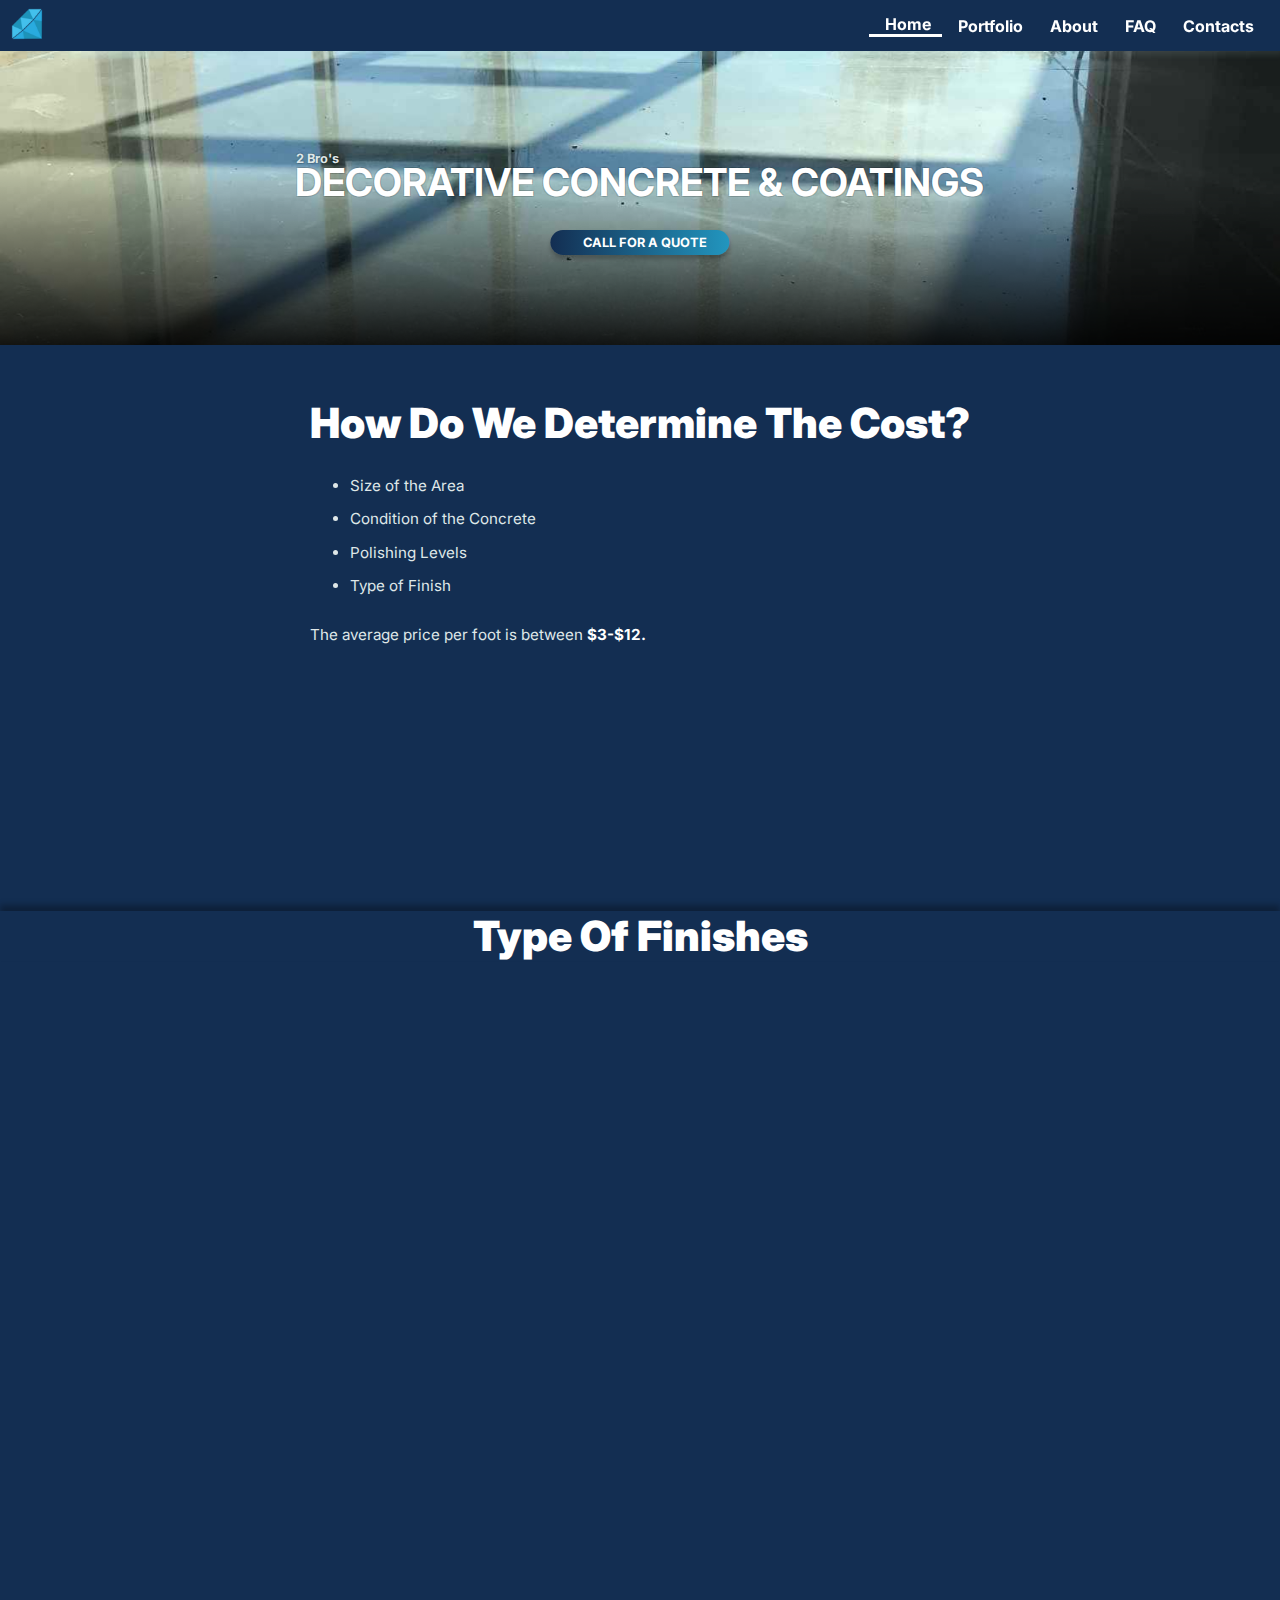
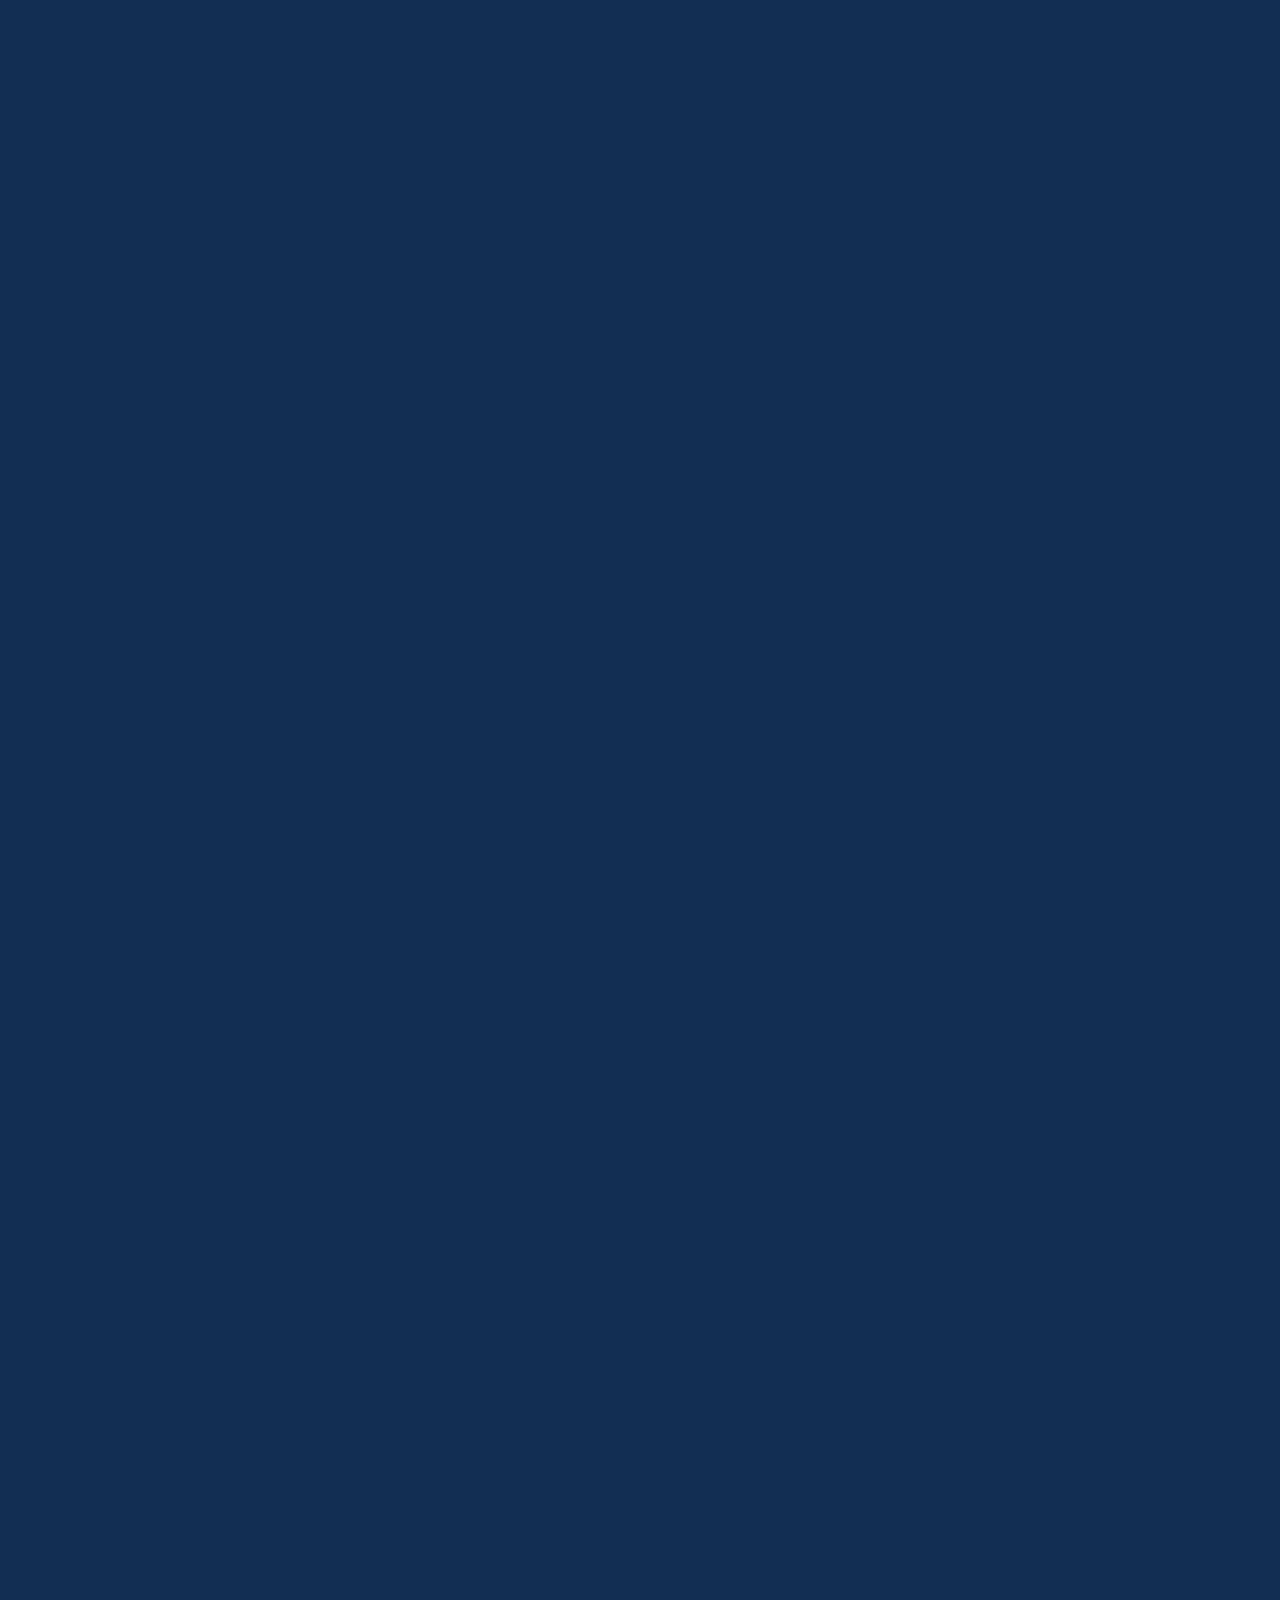
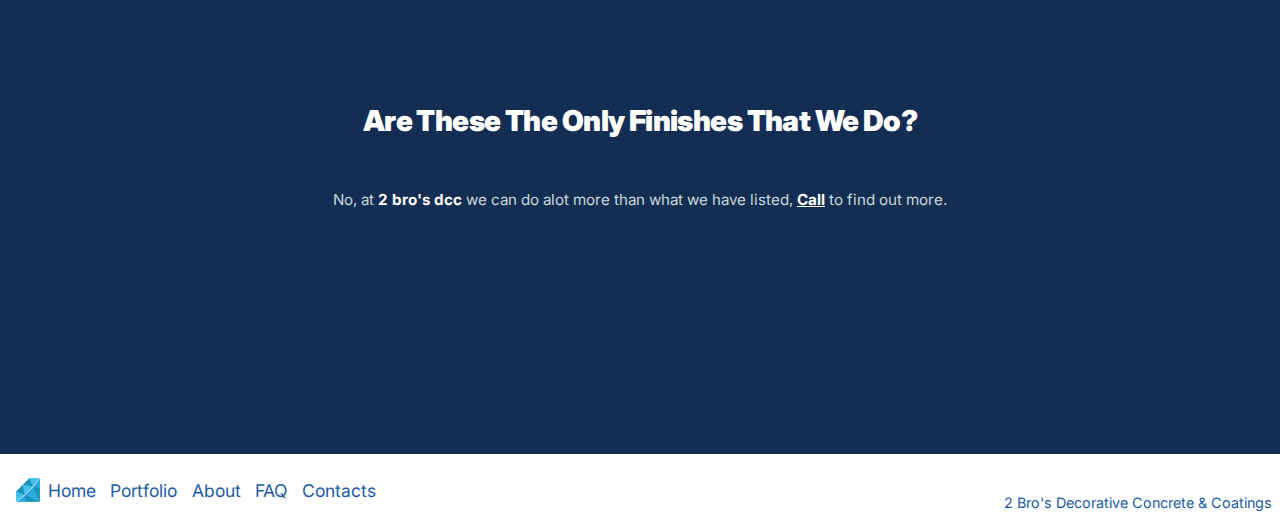
<file: index.html>
<!DOCTYPE html>
    <head>

        <meta charset="UTF-8">
        <meta name="viewport" content="width=device-width, initial=1.0">
        <meta name="keywords" content="Concrete Polishing, Staining, Epoxy, 2Bros, Decorative Concrete">
        <meta name="author" content="Zach C">
        <meta name="description" content="We specialize in concrete polishing, epoxy flooring, staining, and decorative coatings to enhance both residential and commercial properties.">
        <title>2Bros Decorative Concrete and Coatings</title>
        <!-- google fonts -->
        <link rel="preconnect" href="https://fonts.googleapis.com">
        <link rel="preconnect" href="https://fonts.gstatic.com" crossorigin>
        <link href="https://fonts.googleapis.com/css2?family=Inter:ital,opsz,wght@0,14..32,100..900;1,14..32,100..900&display=swap" rel="stylesheet">
        <!-- stylesheet -->
         <link href="styles/styles.css" rel="stylesheet">
         <link href="styles/Default.css" rel="stylesheet">
         <!-- font awesome cdn -->
         <link rel="stylesheet" href="https://cdnjs.cloudflare.com/ajax/libs/font-awesome/6.5.1/css/all.min.css" 
             integrity="sha512-DTOQO9RWCH3ppGqcWaEA1BIZOC6xxalwEsw9c2QQeAIftl+Vegovlnee1c9QX4TctnWMn13TZye+giMm8e2LwA==" 
            crossorigin="anonymous" referrerpolicy="no-referrer" />
            <script src="scripts/scripts.js" defer></script>
        <link rel="icon" href="images/Logo.ico" type="image/x-icon">

        <script type="application/ld+json">
{
"@context": "https://schema.org",
"@type": "WebSite",
"name": "Contact Us",
"description": "Beautiful decorative concrete floors, driveways, garages, sidewalks, even walls! Just give us a call"
  "url": "https://2bros-dcc.com/contacts",
  "potentialAction": {
    "@type": "SearchAction",
    "target": "https://2bros-dcc.com/contacts/?s={search_term_string}",
    "query-input": "required name=search_term_string"
  }
}
</script>



    </head>

<body>
    <!-- overlay for mobile -->
    
     <div id="overlay">
        <div>
            <i class="fa  fa-times" title="close mobile navigation" onclick="off()"></i>
        </div>
        <div class="overlay-text">
            <a href="https://2bros-dcc.com">Home</a>
            <div></div> <a href="portfolio">Portfolio</a>
            <div></div> <a href="about">About</a>
            <div></div> <a href="faq">FAQ</a>
            <div></div> <a href="contacts">Contacts</a>
        </div>

     </div>

    <header>
        <nav class="nav full-nav">
            <div>
                <img src="images/Logo.png" alt="2 Bro's Decorative Concrete & Coatings" onclick="Home()" style="width: 25%;" loading="lazy">
            </div>
            <div>
                <a href="https://2bros-dcc.com"><i class="fa-solid fa-house"></i>  Home</a>
                <a href="portfolio"><i class="fa-solid fa-briefcase"></i>  Portfolio</a>
                <a href="about"><i class="fa-solid fa-circle-question"></i>  About</a>
                <a href="faq"><i class="fa-solid fa-clipboard-question"></i>  FAQ</a>
                <a href="contacts"><i class="fa-regular fa-address-book"></i>  Contacts</a>
        </div>  
    </nav>

    <!-- mobile -->
    <nav class="nav mobile-nav">
        <div>
            <img src="images/Logo.png" alt="2 Bro's Decorative Concrete & Coatings" onclick="Home()" style="width: 25%;" loading="lazy">
        </div>

        <div>
            <i class="fa-solid fa-bars" alt="bar-nav" title="button to open navigation" onclick="on()"></i>
        </div>

    </nav>

    </header>

    <main>
        <div class="container hero-container">
           <img class="hero-image" src="images/hero-image.png" 
            alt="Concrete Floor Polished" load="lazy">  
            <div class="hero-text">
            <h4>2 Bro's</h4>
            <h1>DECORATIVE CONCRETE & COATINGS</h1>
        </div>
            <div class="hero-btn" onclick="contacts()">
                <item> <i class="fa-solid fa-phone"></i>CALL FOR A QUOTE
                </item>
            </div>
        </div>


        <div class="pricing">
            <div class="pText">
                <h1>How Do We Determine The Cost?</h1>
                    <ul>
                        <li>Size of the Area</li>
                        <li>Condition of the Concrete</li>
                        <li>Polishing Levels</li>
                        <li>Type of Finish</li>
                    </ul>
                <p>The average price per foot is between <strong>$3-$12.</strong></p>
            </div>

        </div>


        <DIV CLASS="spacer"></DIV>

        <div class="finishType">
            <h1>Type Of Finishes</h1>
        </div>


<div class="container card-container">
    <div class="card-child">
            <div class="fade card-text">
            <h1>POLISHED CONCRETE</h1>
        <ul>
            <li> <strong>Description:</strong> Achieved through grinding and polishing the surface with progressively finer diamond abrasives.
            </li>
            <li><strong>Appearance:</strong> Can range from matte to high-gloss finishes.</li>
            <li><strong>Benefits:</strong> Durable, low maintenance, and can enhance the natural look of the concrete.</li>
        </ul> 
            
                 <h2 class="card-foot"></h2>
        </div>
    </div>
    <DIV CLASS="spacer"></DIV>

    <div class=" rightcard card-child">
            <div class="fade rightside card-text">
            <h1>STAINED CONCRETE</h1>
            <ul>
                <li> <strong>Description:</strong> Involves applying acid or water-based stains to color the concrete.
                </li>
                <li><strong>Appearance:</strong> Offers rich, variegated colors and can resemble natural stone.</li>
                <li><strong>Benefits:</strong> Enhances aesthetics; can be used indoors and outdoors.</li>
            </ul> 
                <h2 class="card-foot"></h2>
        </div>
    </div>

    <DIV CLASS="spacer"></DIV>

    <div class="card-child">
            <div class="fade card-text">
            <h1>EPOXY COATINGS</h1>
            <ul>
                <li> <strong>Description:</strong> A polymer-based coating applied over concrete surfaces.
                </li>
                <li><strong>Appearance:</strong> High-gloss, often available in various colors and can include decorative flakes or metallic finishes.</li>
                <li><strong>Benefits:</strong> Resistant to chemicals, stains, and abrasions; ideal for industrial and commercial spaces.</li>
            </ul> 
            <h2 class="card-foot"></h2>
        </div>
    </div>
    <DIV CLASS="spacer"></DIV>

    <div class="rightcard card-child">
            <div class="fade rightside card-text">
            <h1>EXPOSED AGGREGATE</h1>
            <ul>
                <li> <strong>Description:</strong> The top layer of concrete is removed to reveal the aggregate (stones, pebbles, or glass) underneath.
                </li>
                <li><strong>Appearance:</strong> Textured surface with a natural look.</li>
                <li><strong>Benefits:</strong> Slip-resistant and aesthetically pleasing; ideal for outdoor use.</li>
            </ul> 
            <h2 class="card-foot"></h2>
        </div>
    </div>

</div>

<DIV CLASS="spacer" ></DIV>

<div class="etc">
<h1>Are These The Only Finishes That We Do?</h1>
    <p>No, at <strong>2 bro's dcc</strong> we can do alot more than what we have listed,
         <a  href="contacts.html"><strong class="call">Call</strong></a> to find out more.</p>
</div>

</main>
</body>

<DIV CLASS="spacer" ></DIV>

<div class="footer-container">
<!--Footer-->
<footer>
    
<div>
    <img class="footer-logo" src="images/Logo.png" alt="2 Bro's Decorative Concrete & Coatings" style="min-width: 40px;  width: 100%;" loading="lazy">
<div class="links">
    <a href="https://2bros-dcc.com">Home</a>
    <a href="portfolio">Portfolio</a>
    <a href="about">About</a> 
    <a href="faq.html">FAQ</a>
    <a href="contacts">Contacts</a>
</div>
</div>
<div class="copyright">
    <p><i class="fa-regular fa-copyright"></i>2 Bro's Decorative Concrete & Coatings</p>
</div>
</footer>
</div>
</html>
</file>
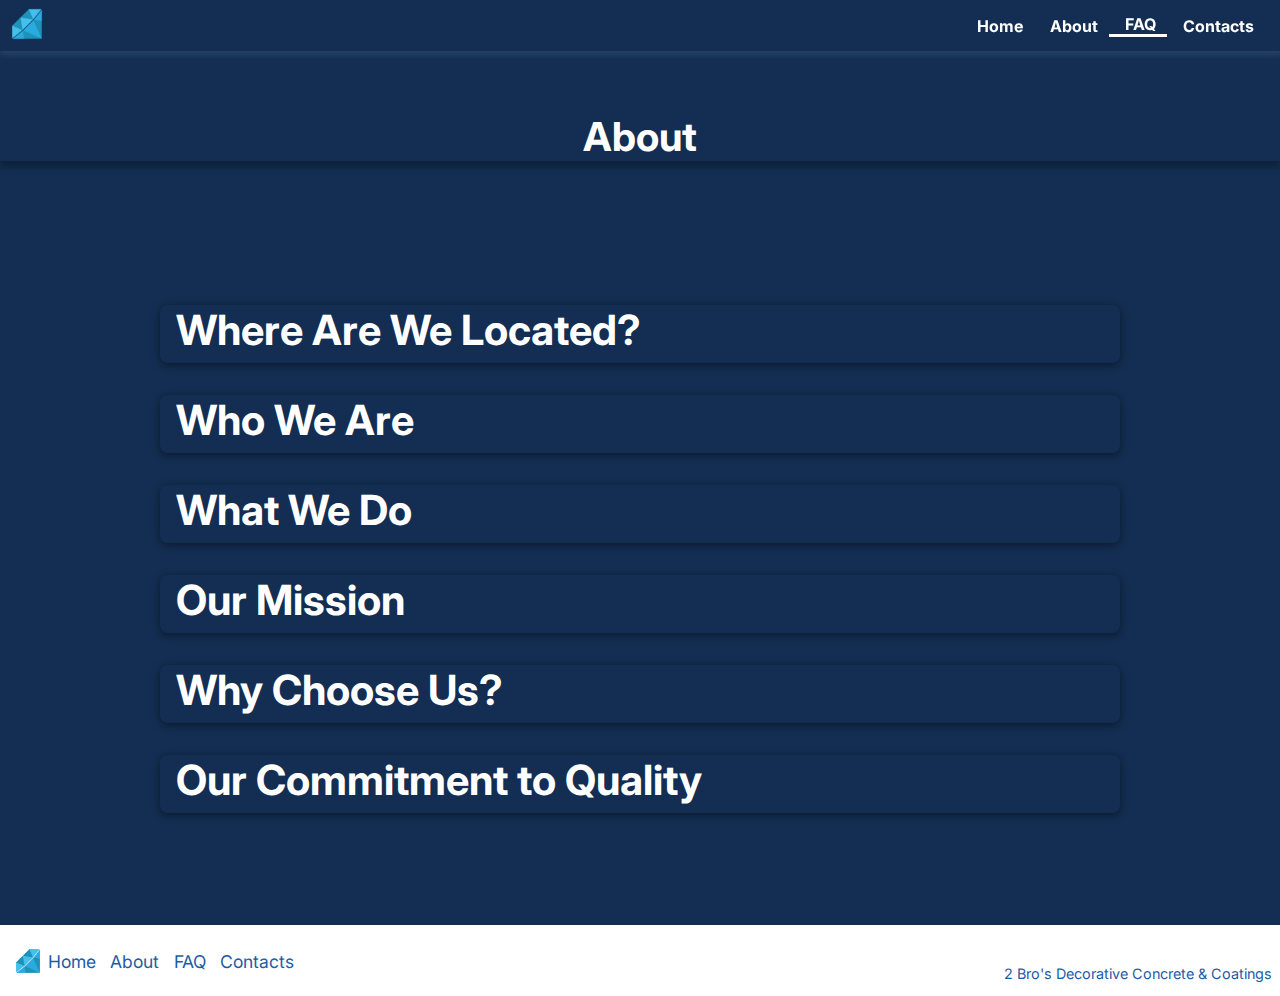
<file: About.html>
<!DOCTYPE html>
    <head>

        <meta charset="UTF-8">
        <meta name="viewport" content="width=device-width, initial=1.0">
        <meta name="description" content="2 Bro's Decorative Concrete and Coatings">
        <meta name="keywords" content="Concrete Polishing, Staining, Epoxy, etc">
        <meta name="author" content="Zach C">
        <title>2Bros-dcc</title>
        <!-- google fonts -->
        <link rel="preconnect" href="https://fonts.googleapis.com">
        <link rel="preconnect" href="https://fonts.gstatic.com" crossorigin>
        <link href="https://fonts.googleapis.com/css2?family=Inter:ital,opsz,wght@0,14..32,100..900;1,14..32,100..900&display=swap" rel="stylesheet">
        <!-- stylesheet -->
         <link href="styles/aboutStyles.css" rel="stylesheet">
         <link href="styles/Default.css" rel="stylesheet">
         <!-- font awesome cdn -->
         <link rel="stylesheet" href="https://cdnjs.cloudflare.com/ajax/libs/font-awesome/6.5.1/css/all.min.css" 
             integrity="sha512-DTOQO9RWCH3ppGqcWaEA1BIZOC6xxalwEsw9c2QQeAIftl+Vegovlnee1c9QX4TctnWMn13TZye+giMm8e2LwA==" 
            crossorigin="anonymous" referrerpolicy="no-referrer" />
            <script src="scripts/scripts.js" defer></script>
                    <link rel="icon" href="images/Logo.png" type="image/x-icon">
         <meta url=https://2bros-dcc.com/About">
    </head>

<body>
    <!-- overlay for mobile -->
     <div id="overlay">
        <div>
            <i class="fa  fa-times" title="button to close mobile navigation" onclick="off()"></i>
        </div>
        <div class="overlay-text">
            <a href="index.html">Home</a>
            <div></div> <a href="about.html">About</a>
            <div></div> <a href="faq.html">FAQ</a>
            <div></div> <a href="contacts.html">Contacts</a>
        </div>

     </div>
    <header>
        <nav class="nav full-nav">
            <div>
                <img src="images/Logo.png" alt="2 Bro's Decorative Concrete & Coatings" onclick="Home()" style="width: 25%;" loading="lazy">
            </div>
            <div>
                <a href="index.html"><i class="fa-solid fa-house"></i>  Home</a>
                <a href="about.html"><i class="fa-solid fa-circle-question"></i>  About</a>
                <a href="faq.html"><i class="fa-solid fa-clipboard-question"></i>  FAQ</a>
                <a href="contacts.html"><i class="fa-regular fa-address-book"></i>  Contacts</a>
            </div>
    </nav>

    <!-- mobile -->
    <nav class="nav mobile-nav">
        <div>
            <img src="images/Logo.png" alt="2 Bro's Decorative Concrete & Coatings" onclick="Home()" style="width: 25%;" loading="lazy">
        </div>

        <div>
            <i class="fa-solid fa-bars" title="button to open navigation" onclick="on()"></i>
        </div>

    </nav>

    </header>


    <head>       
        <div class="about">
            <h1>About</h1>
             <div class="spacer"></div>
            <div class="about-grid" onclick="List(0)" >
                <div class="about-child">
                    <h2>Where Are We Located?</h2>
                    <ul class="LDescription" id="LDescription"> 
                        <li>We are currently located in atkins,Arkansas</li>
                    </ul>
                </div>
            </div>
            <div class="about-grid" onclick="List(1)" >
                <div class="about-child">
                    <h2>Who We Are</h2>
                    <ul class="LDescription" id="LDescription"> 
                        <li>At <strong>2 Bro's dcc</strong>, we are passionate about transforming ordinary concrete into stunning,
                             high-performance surfaces that elevate both residential and commercial spaces. With years of experience in concrete polishing,
                              coatings, and decorative finishes, our skilled team is dedicated to delivering 
                              quality craftsmanship and exceptional results.</li>
                    </ul>
                </div>
            </div>

             <div class="about-grid" onclick="List(2)" >
                <div class="about-child">
                    <h2>What We Do</h2>
                    <ul class="LDescription" id="LDescription"> 
                        <li><strong>Concrete Polishing:</strong> We specialize in polishing concrete to create a sleek, glossy finish that is easy to maintain and durable. 
                            Our process enhances the natural beauty of the concrete while providing a resilient surface that can withstand heavy traffic
                             and everyday wear.</li>
                             <li>
                                <strong>Coatings:</strong> Our wide range of high-quality coatings offers protection and style. 
                            we apply coatings that not only shield your surfaces from damage but also add color and texture,
                                 making your floors stand out.
                             </li>
                             <li>
                                <strong>Decorative Finishes:</strong> We offer a variety of decorative concrete options, 
                                stained, colored finishes, etc. 
                             </li>
                    </ul>
                </div>
            </div>
                <div class="about-grid" onclick="List(3)" >
                    <div class="about-child">
                        <h2>Our Mission</h2> 
                    <ul class="LDescription" id="LDescription">
                        <li>Our mission is to provide innovative concrete solutions that enhance durability and 
                            aesthetic appeal. We aim to go above and beyond for our clients by creating surfaces that are not just stunning but built to last.
                        </li>
                       
                    </ul>
                </div>
            </div>
                
            <div class="about-grid" onclick="List(4)" >
                <div class="about-child">
                    <h2>Why Choose Us?</h2> 
                <ul class="LDescription" id="LDescription">
                    <li><strong>Expertise:</strong> Our experienced professionals have a deep understanding of concrete properties and applications, 
                        allowing us to provide tailored solutions for every project.
                    </li>
                   <li><strong>Customer Satisfaction:</strong> We prioritize our clients and work closely with them from concept to completion, 
                    ensuring that their vision comes to life.
                   </li>
                </ul>
            </div>
        </div>
         
        <div class="about-grid" onclick="List(5)" >
            <div class="about-child">
                <h2>Our Commitment to Quality</h2> 
            <ul class="LDescription" id="LDescription">
                <li>At <strong>2 Bro's dcc</strong>, quality is at the forefront of everything we do. We use premium materials and state-of-the-art equipment to ensure that every project meets our high standards. Our team is committed to ongoing training and education to stay updated on the latest techniques and trends in the industry.
                </li>
     
            </ul>
        </div>
    </div>

        </div>
   

    </head>
</body>

    <div class="footer-container">
        <!--Footer-->
        <footer>
            
        <div>
            <img class="footer-logo" src="images/Logo.png" alt="2 Bro's Decorative Concrete & Coatings" style="min-width: 40px;  width: 100%;" loading="lazy">
        <div class="links">
            <a href="index.html">Home</a>
            <a href="about.html">About</a> 
            <a href="faq.html">FAQ</a>
            <a href="contacts.html">Contacts</a>
        </div>
        </div>
        <div class="copyright">
            <p><i class="fa-regular fa-copyright"></i>2 Bro's Decorative Concrete & Coatings</p>
        </div>
        </footer>
        </div>
        </html>
</file>
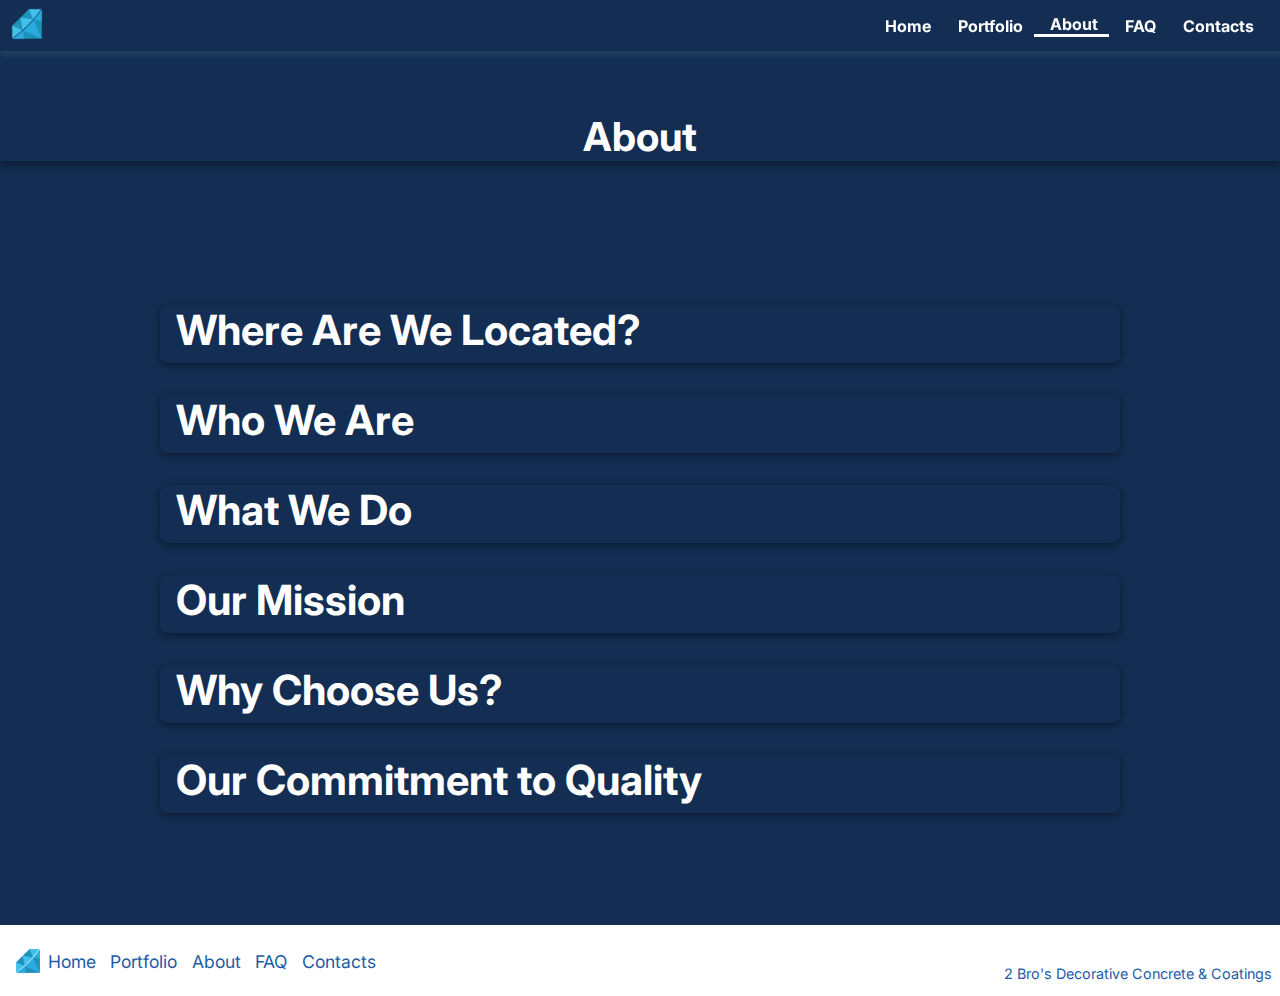
<file: about.html>
<!DOCTYPE html>
    <head>

        <meta charset="UTF-8">
        <meta name="viewport" content="width=device-width, initial=1.0">
        <meta name="description" content="2 Bro's Decorative Concrete and Coatings">
        <meta name="keywords" content="Concrete Polishing, Staining, Epoxy, etc">
        <meta name="author" content="Zach C">
        <title>2Bros Decorative Concrete and Coatings</title>
        <!-- google fonts -->
        <link rel="preconnect" href="https://fonts.googleapis.com">
        <link rel="preconnect" href="https://fonts.gstatic.com" crossorigin>
        <link href="https://fonts.googleapis.com/css2?family=Inter:ital,opsz,wght@0,14..32,100..900;1,14..32,100..900&display=swap" rel="stylesheet">
        <!-- stylesheet -->
         <link href="styles/aboutStyles.css" rel="stylesheet">
         <link href="styles/Default.css" rel="stylesheet">
         <!-- font awesome cdn -->
         <link rel="stylesheet" href="https://cdnjs.cloudflare.com/ajax/libs/font-awesome/6.5.1/css/all.min.css" 
             integrity="sha512-DTOQO9RWCH3ppGqcWaEA1BIZOC6xxalwEsw9c2QQeAIftl+Vegovlnee1c9QX4TctnWMn13TZye+giMm8e2LwA==" 
            crossorigin="anonymous" referrerpolicy="no-referrer" />
            <script src="scripts/scripts.js" defer></script>
            <link rel="icon" href="images/Logo.png" type="image/x-icon">

    </head>

<body>
    <!-- overlay for mobile -->
     <div id="overlay">
        <div>
            <i class="fa  fa-times" title="button to close mobile navigation" onclick="off()"></i>
        </div>
        <div class="overlay-text">
            <a href="https://2bros-dcc.com">Home</a>
            <div></div> <a href="portfolio">Portfolio</a>
            <div></div> <a href="about">About</a>
            <div></div> <a href="faq">FAQ</a>
            <div></div> <a href="contacts">Contacts</a>
        </div>

     </div>
    <header>
        <nav class="nav full-nav">
            <div>
                <img src="images/Logo.png" alt="2 Bro's Decorative Concrete & Coatings" onclick="Home()" style="width: 25%;" loading="lazy">
            </div>
            <div>
                <a href="https://2bros-dcc.com"><i class="fa-solid fa-house"></i>  Home</a>
                <a href="portfolio"><i class="fa-solid fa-briefcase"></i>  Portfolio</a>
                <a href="about"><i class="fa-solid fa-circle-question"></i>  About</a>
                <a href="faq"><i class="fa-solid fa-clipboard-question"></i>  FAQ</a>
                <a href="contacts"><i class="fa-regular fa-address-book"></i>  Contacts</a>
            </div>
    </nav>

    <!-- mobile -->
    <nav class="nav mobile-nav">
        <div>
            <img src="images/Logo.png" alt="2 Bro's Decorative Concrete & Coatings" onclick="Home()" style="width: 25%;" loading="lazy">
        </div>

        <div>
            <i class="fa-solid fa-bars" title="button to open navigation" onclick="on()"></i>
        </div>

    </nav>

    </header>


    <head>       
        <div class="about">
            <h1>About</h1>
             <div class="spacer"></div>
            <div class="about-grid" onclick="List(0)" >
                <div class="about-child">
                    <h2>Where Are We Located?</h2>
                    <ul class="LDescription" id="LDescription"> 
                        <li>We are currently located in atkins,Arkansas</li>
                    </ul>
                </div>
            </div>
            <div class="about-grid" onclick="List(1)" >
                <div class="about-child">
                    <h2>Who We Are</h2>
                    <ul class="LDescription" id="LDescription"> 
                        <li>At <strong>2 Bro's dcc</strong>, we are passionate about transforming ordinary concrete into stunning,
                             high-performance surfaces that elevate both residential and commercial spaces. With years of experience in concrete polishing,
                              coatings, and decorative finishes, our skilled team is dedicated to delivering 
                              quality craftsmanship and exceptional results.</li>
                    </ul>
                </div>
            </div>

             <div class="about-grid" onclick="List(2)" >
                <div class="about-child">
                    <h2>What We Do</h2>
                    <ul class="LDescription" id="LDescription"> 
                        <li><strong>Concrete Polishing:</strong> We specialize in polishing concrete to create a sleek, glossy finish that is easy to maintain and durable. 
                            Our process enhances the natural beauty of the concrete while providing a resilient surface that can withstand heavy traffic
                             and everyday wear.</li>
                             <li>
                                <strong>Coatings:</strong> Our wide range of high-quality coatings offers protection and style. 
                            we apply coatings that not only shield your surfaces from damage but also add color and texture,
                                 making your floors stand out.
                             </li>
                             <li>
                                <strong>Decorative Finishes:</strong> We offer a variety of decorative concrete options, 
                                stained, colored finishes, etc. 
                             </li>
                    </ul>
                </div>
            </div>
                <div class="about-grid" onclick="List(3)" >
                    <div class="about-child">
                        <h2>Our Mission</h2> 
                    <ul class="LDescription" id="LDescription">
                        <li>Our mission is to provide innovative concrete solutions that enhance durability and 
                            aesthetic appeal. We aim to go above and beyond for our clients by creating surfaces that are not just stunning but built to last.
                        </li>
                       
                    </ul>
                </div>
            </div>
                
            <div class="about-grid" onclick="List(4)" >
                <div class="about-child">
                    <h2>Why Choose Us?</h2> 
                <ul class="LDescription" id="LDescription">
                    <li><strong>Expertise:</strong> Our experienced professionals have a deep understanding of concrete properties and applications, 
                        allowing us to provide tailored solutions for every project.
                    </li>
                   <li><strong>Customer Satisfaction:</strong> We prioritize our clients and work closely with them from concept to completion, 
                    ensuring that their vision comes to life.
                   </li>
                </ul>
            </div>
        </div>
         
        <div class="about-grid" onclick="List(5)" >
            <div class="about-child">
                <h2>Our Commitment to Quality</h2> 
            <ul class="LDescription" id="LDescription">
                <li>At <strong>2 Bro's dcc</strong>, quality is at the forefront of everything we do. We use premium materials and state-of-the-art equipment to ensure that every project meets our high standards. Our team is committed to ongoing training and education to stay updated on the latest techniques and trends in the industry.
                </li>
     
            </ul>
        </div>
    </div>

        </div>
   

    </head>
</body>

    <div class="footer-container">
        <!--Footer-->
        <footer>
            
        <div>
            <img class="footer-logo" src="images/Logo.png" alt="2 Bro's Decorative Concrete & Coatings" style="min-width: 40px;  width: 100%;" loading="lazy">
        <div class="links">
            <a href="https://2bros-dcc.com">Home</a>
            <a href="portfolio">Portfolio</a>
            <a href="about">About</a> 
            <a href="faq">FAQ</a>
            <a href="contacts">Contacts</a>
        </div>
        </div>
        <div class="copyright">
            <p><i class="fa-regular fa-copyright"></i>2 Bro's Decorative Concrete & Coatings</p>
        </div>
        </footer>
        </div>
        </html>
</file>
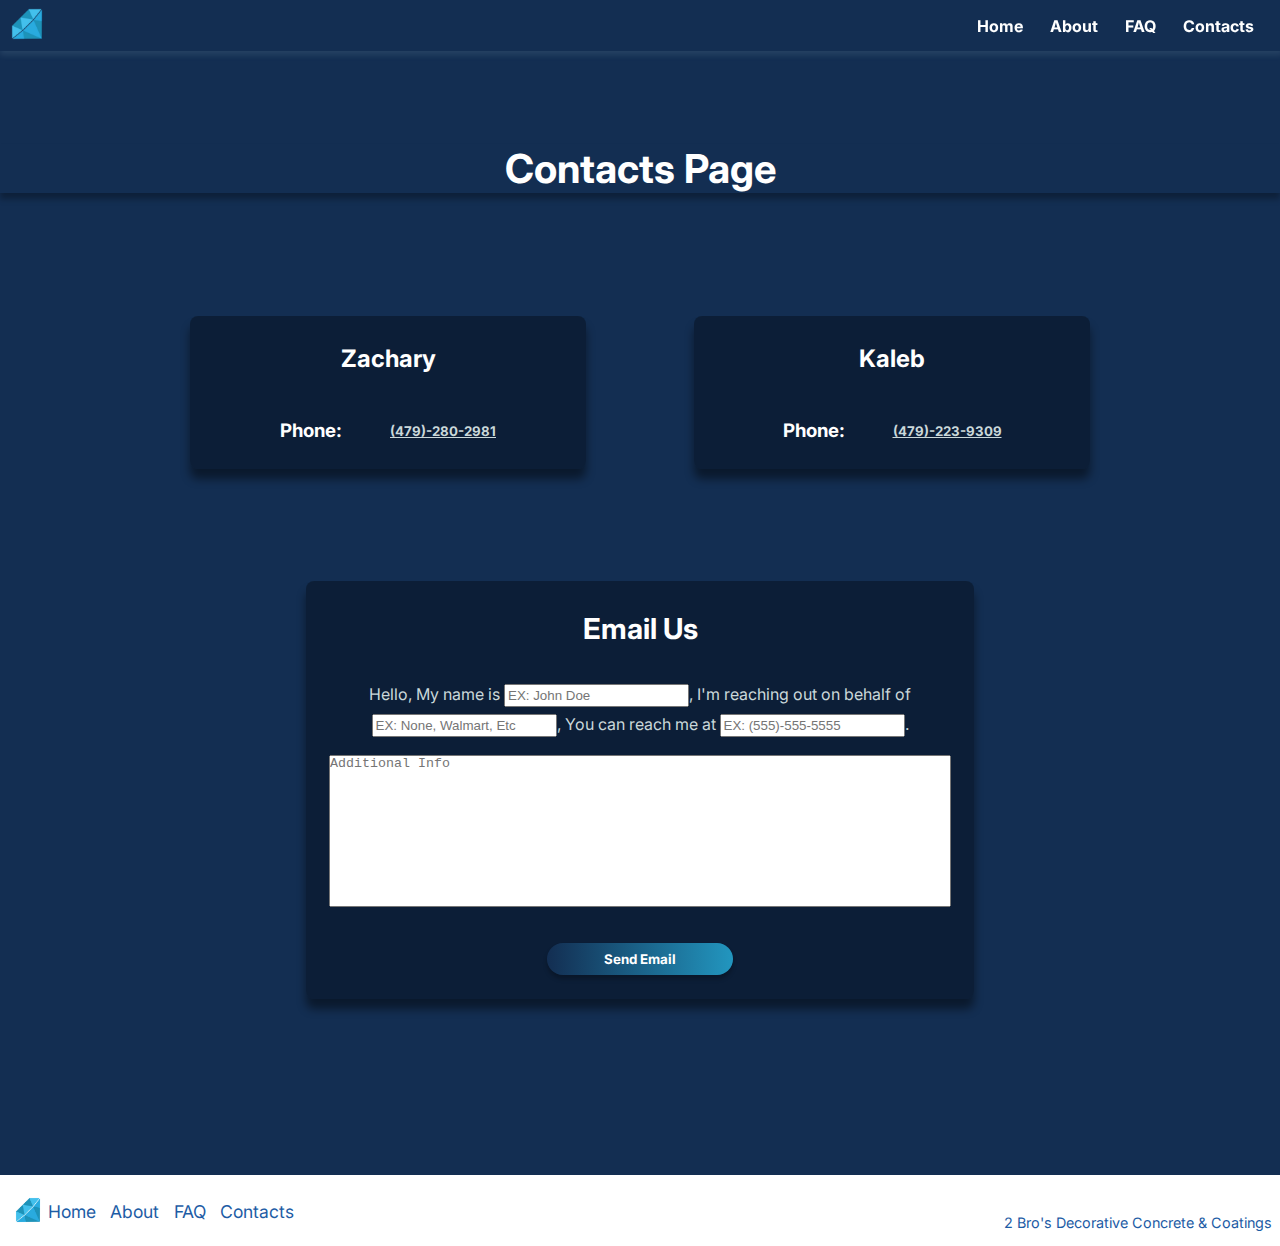
<file: contacts.html>
<!DOCTYPE html>
    <head>

        <meta charset="UTF-8">
        <meta name="viewport" content="width=device-width, initial=1.0">
        <meta name="description" content="2 Bro's Decorative Concrete and Coatings">
        <meta name="keywords" content="Concrete Polishing, Staining, Epoxy, etc">
        <meta name="author" content="Zach C">
        <title>2Bros Decorative Concrete and Coatings</title>
        <!-- google fonts -->
        <link rel="preconnect" href="https://fonts.googleapis.com">
        <link rel="preconnect" href="https://fonts.gstatic.com" crossorigin>
        <link href="https://fonts.googleapis.com/css2?family=Inter:ital,opsz,wght@0,14..32,100..900;1,14..32,100..900&display=swap" rel="stylesheet">
        <!-- stylesheet -->
         <link href="styles/contactStyles.css" rel="stylesheet">
         <link href="styles/Default.css" rel="stylesheet">
         <!-- font awesome cdn -->
         <link rel="stylesheet" href="https://cdnjs.cloudflare.com/ajax/libs/font-awesome/6.5.1/css/all.min.css" 
             integrity="sha512-DTOQO9RWCH3ppGqcWaEA1BIZOC6xxalwEsw9c2QQeAIftl+Vegovlnee1c9QX4TctnWMn13TZye+giMm8e2LwA==" 
            crossorigin="anonymous" referrerpolicy="no-referrer" />
            <script src="scripts/scripts.js" defer></script>
                    <link rel="icon" href="images/Logo.png" type="image/x-icon">
    </head>

<body>
    <!-- overlay for mobile -->
     <div id="overlay">
        <div>
            <i class="fa  fa-times" title="button to close mobile navigation" onclick="off()"></i>
        </div>
        <div class="overlay-text">
            <a href="https://2bros-dcc.com">Home</a>
            <div></div> <a href="about">About</a>
            <div></div> <a href="faq">FAQ</a>
            <div></div> <a href="contacts">Contacts</a>
        </div>

     </div>
    <header>
        <nav class="nav full-nav">
            <div>
                <img src="images/Logo.png" alt="2 Bro's Decorative Concrete & Coatings" onclick="Home()" style="width: 25%;">
            </div>
            <div>
                <a href="https://2bros-dcc.com"><i class="fa-solid fa-house"></i>  Home</a>
                <a href="about"><i class="fa-solid fa-circle-question"></i>  About</a>
                <a href="faq"><i class="fa-solid fa-clipboard-question"></i>  FAQ</a>
                <a href="contacts"><i class="fa-regular fa-address-book"></i>  Contacts</a>
            </div>
    </nav>
</body>

    <!-- mobile -->
    <nav class="nav mobile-nav">
        <div>
            <img src="images/Logo.png" alt="2 Bro's Decorative Concrete & Coatings" onclick="Home()" style="width: 25%;" load="lazy">
        </div>

        <div>
            <i class="fa-solid fa-bars" title="button to open navigation" onclick="on()"></i>
        </div>

    </nav>

    </header>

    <DIV CLASS="spacer" ></DIV>

    <div class="headertext">
        <h1>Contacts Page</h1>
    </div>

    <DIV CLASS="spacer"></DIV>

    <head>

        <div class="contacts">
             <div class="contacts-grid">
             <div class="contacts-child">
                <h2>Zachary</h2>
                <div class="phone">
                <h3>Phone:</h3>
                <div class="number">
                    <h5 style="cursor: pointer;">(479)-280-2981</h5>
                </div>
            </div>
            </div>
            <div class="contacts-child">
                <h2>Kaleb</h2>
                <div class="phone">
                <h3>Phone:</h3>
                <div class="number">
                <h5 style="cursor: pointer;">(479)-223-9309</h5>
            </div>
            </div>
            </div>
        </div>
   
        <DIV CLASS="spacer"></DIV>

        <div class="emailContainer">
            <form action="https://api.web3forms.com/submit" method="POST">
                <h1>Email Us</h1>
                <p class="messageText">
                    <input type="hidden" name="access_key" value="b21a9499-0941-47a5-80ef-e57f3d63a316">
                     Hello, My name is <input type="text" name="name" placeholder="EX: John Doe" required>,
                    I'm reaching out on behalf of <input type="text" name="company" placeholder="EX: None, Walmart, Etc" required>,
                    You can reach me at <input type="text" name="phone" placeholder="EX: (555)-555-5555" required>.
                     <!--<input type="email" name="email" placeholder="example@gmail.com" required>.-->
                     <div class="extraInfo">
                        <textarea name="message" rows="10" placeholder="Additional Info"></textarea>
                     </div>
                </p>
                <button type="submit">Send Email</button>
            
            </form>
        </div>
        </head>
  
        <DIV CLASS="spacer" ></DIV>

    <div class="footer-container">
        <!--Footer-->
        <footer>
            
        <div>
            <img class="footer-logo" src="images/Logo.png" alt="2 Bro's Decorative Concrete & Coatings" style="min-width: 40px;  width: 100%;" loading="lazy">
        <div class="links">
            <a href="https://2bros-dcc.com">Home</a>
            <a href="about">About</a> 
            <a href="faq">FAQ</a>
            <a href="contacts">Contacts</a>
        </div>
        </div>
        <div class="copyright">
            <p><i class="fa-regular fa-copyright"></i>2 Bro's Decorative Concrete & Coatings</p>
        </div>
        </footer>
        </div>
    </body>
        </html>
</file>
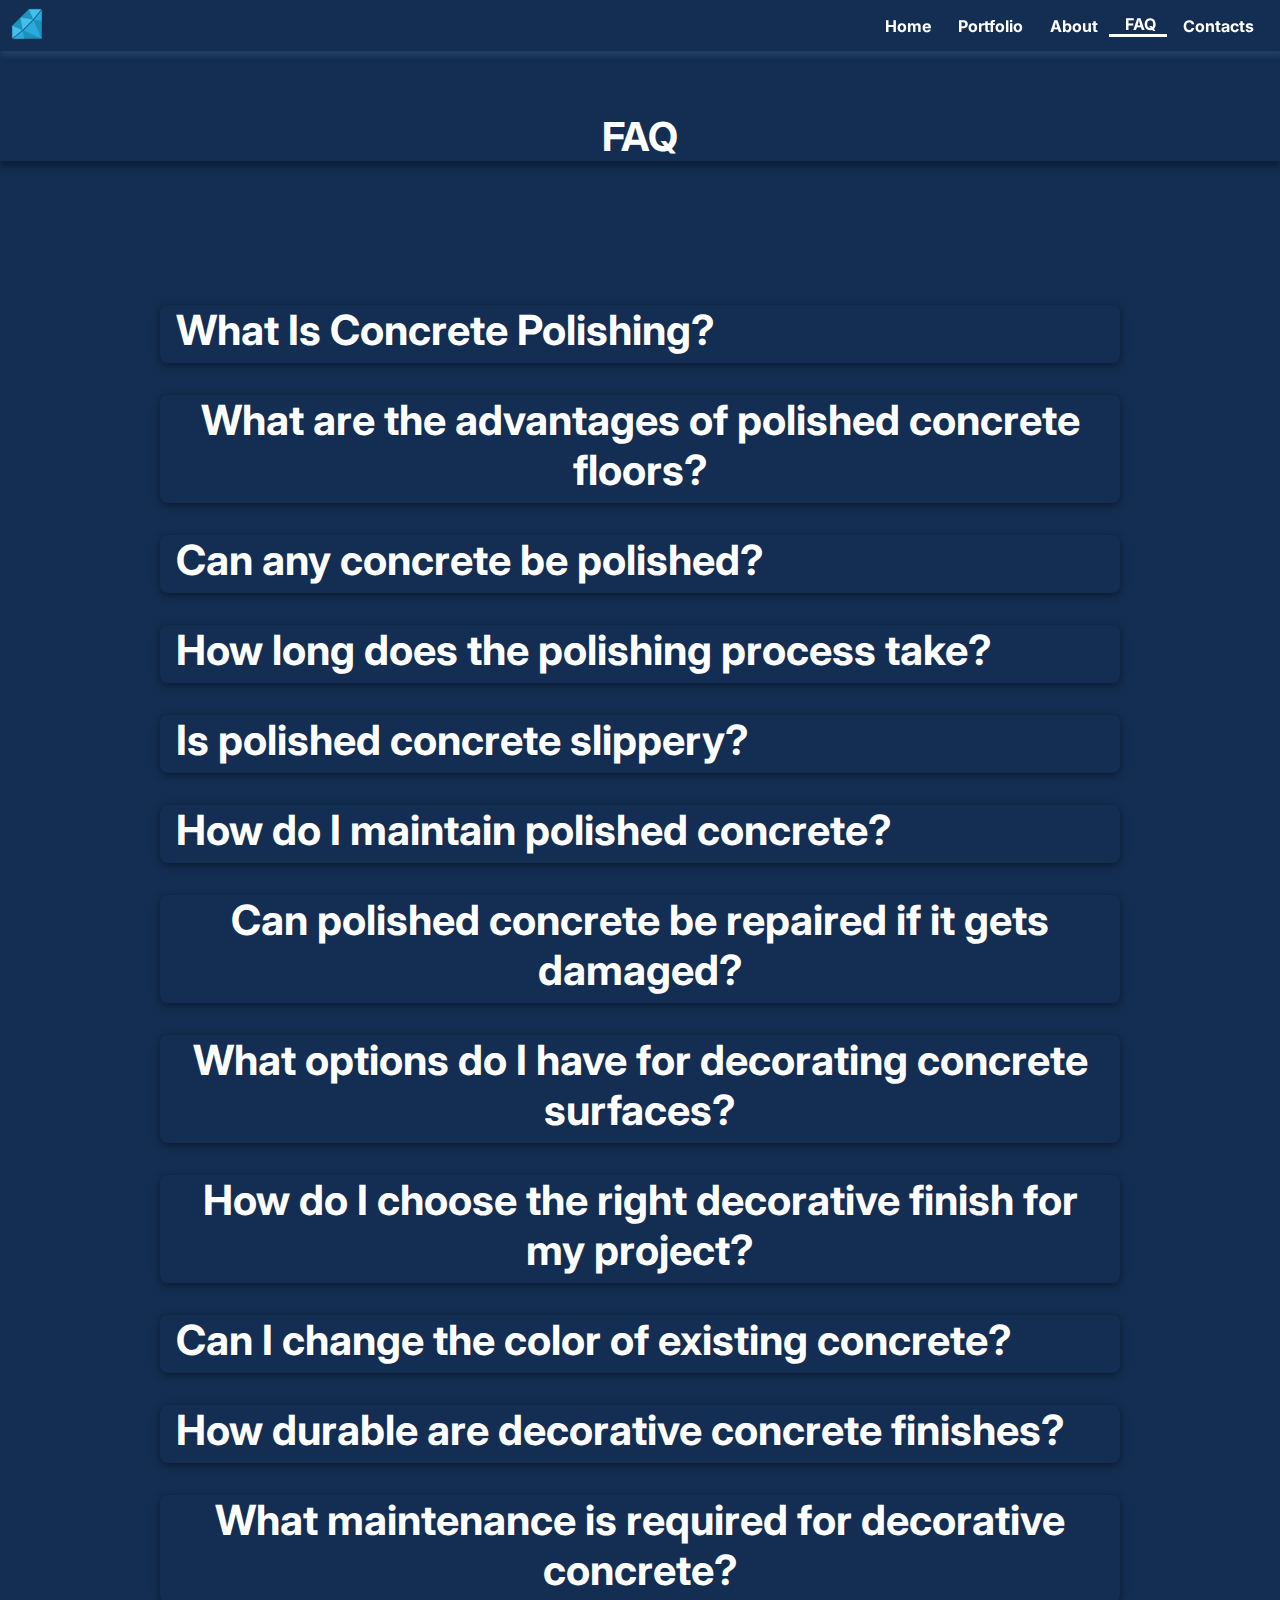
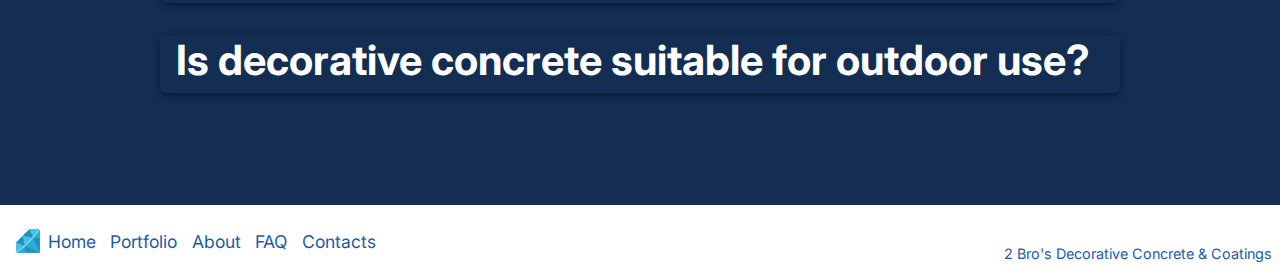
<file: faq.html>
<!DOCTYPE html>
    <head>

        <meta charset="UTF-8">
        <meta name="viewport" content="width=device-width, initial=1.0">
        <meta name="description" content="2 Bro's Decorative Concrete and Coatings">
        <meta name="keywords" content="Concrete Polishing, Staining, Epoxy, etc">
        <meta name="author" content="Zach C">
        <title>2Bros Decorative Concrete and Coatings</title>
        <!-- google fonts -->
        <link rel="preconnect" href="https://fonts.googleapis.com">
        <link rel="preconnect" href="https://fonts.gstatic.com" crossorigin>
        <link href="https://fonts.googleapis.com/css2?family=Inter:ital,opsz,wght@0,14..32,100..900;1,14..32,100..900&display=swap" rel="stylesheet">
        <!-- stylesheet -->
         <link href="styles/faq.css" rel="stylesheet">
         <link href="styles/Default.css" rel="stylesheet">
         <!-- font awesome cdn -->
         <link rel="stylesheet" href="https://cdnjs.cloudflare.com/ajax/libs/font-awesome/6.5.1/css/all.min.css" 
             integrity="sha512-DTOQO9RWCH3ppGqcWaEA1BIZOC6xxalwEsw9c2QQeAIftl+Vegovlnee1c9QX4TctnWMn13TZye+giMm8e2LwA==" 
            crossorigin="anonymous" referrerpolicy="no-referrer" />
            <script src="scripts/scripts.js" defer></script>
                    <link rel="icon" href="images/Logo.png" type="image/x-icon">
    </head>

<body>
    <!-- overlay for mobile -->
     <div id="overlay">
        <div>
            <i class="fa  fa-times" title="button to close mobile navigation" onclick="off()"></i>
        </div>
        <div class="overlay-text">
            <a href="https://2bros-dcc.com">Home</a>
            <div></div> <a href="portfolio">Portfolio</a>
            <div></div> <a href="about">About</a>
            <div></div> <a href="faq">FAQ</a>
            <div></div> <a href="contacts">Contacts</a>
        </div>

     </div>
    <header>
        <nav class="nav full-nav">
            <div>
                <img src="images/Logo.png" alt="2 Bro's Decorative Concrete & Coatings" onclick="Home()" style="width: 25%;" loading="lazy">
            </div>
            <div>
                <a href="https://2bros-dcc.com"><i class="fa-solid fa-house"></i>  Home</a>
                <a href="portfolio"><i class="fa-solid fa-briefcase"></i>  Portfolio</a>
                <a href="about"><i class="fa-solid fa-circle-question"></i>  About</a>
                <a href="faq"><i class="fa-solid fa-clipboard-question"></i>  FAQ</a>
                <a href="contacts"><i class="fa-regular fa-address-book"></i>  Contacts</a>
            </div>
    </nav>

    <!-- mobile -->
    <nav class="nav mobile-nav">
        <div>
            <img src="images/Logo.png" alt="2 Bro's Decorative Concrete & Coatings" onclick="Home()" style="width: 25%;" loading="lazy">
        </div>

        <div>
            <i class="fa-solid fa-bars" title="button to open navigation" onclick="on()"></i>
        </div>

    </nav>

    </header>


    <head>

        <div class="faq">
            <h1>FAQ</h1>
             <div class="spacer"></div>
             <div class="faq-grid" onclick="List(0)" >
                <div class="faq-child">
                    <h2>What Is Concrete Polishing?</h2>
                    <ul class="LDescription" id="LDescription"> 
                        <li>Concrete polishing is a process that involves grinding, honing, and polishing concrete floors to achieve a smooth, 
                            high-gloss finish. It enhances the surface's appearance and durability.</li>
                    </ul>
                </div>
            </div>
            <div class="faq-grid" onclick="List(1)" >
                <div class="faq-child">
                    <h2>What are the advantages of polished concrete floors?</h2>
                    <ul class="LDescription" id="LDescription"> 
                        <li>Advantages include durability, low maintenance, stain resistance, and a matte/shiny aesthetic.</li>
                    </ul>
                </div>
            </div>
            <div class="faq-grid" onclick="List(2)" >
                <div class="faq-child">
                    <h2>Can any concrete be polished?</h2>
                    <ul class="LDescription" id="LDescription"> 
                        <li>Most concrete surfaces can be polished, but the best results come from well-cured, dense concrete. 
                            Surface conditions and previous treatments may affect results.
                        </li>
                    </ul>
                </div>
            </div>
            <div class="faq-grid" onclick="List(3)" >
                <div class="faq-child">
                    <h2>How long does the polishing process take?</h2>
                    <ul class="LDescription" id="LDescription"> 
                        <li>The duration varies based on the area size, existing floor condition, and desired finish, 
                            typically ranging from a day to a week.
                        </li>
                    </ul>
                </div>
            </div>
            <div class="faq-grid" onclick="List(4)" >
                <div class="faq-child">
                    <h2>Is polished concrete slippery?</h2>
                    <ul class="LDescription" id="LDescription"> 
                        <li>Polished concrete can be slippery when wet. Anti-slip additives or textured finishes can enhance traction.
                        </li>
                    </ul>
                </div>
            </div>
            <div class="faq-grid" onclick="List(5)" >
                <div class="faq-child">
                    <h2>How do I maintain polished concrete?</h2>
                    <ul class="LDescription" id="LDescription"> 
                        <li>Regular dusting and damp mopping are recommended. Avoid harsh chemicals; a pH-neutral cleaner is best.
                        </li>
                    </ul>
                </div>
            </div>
            <div class="faq-grid" onclick="List(6)" >
                <div class="faq-child">
                    <h2>Can polished concrete be repaired if it gets damaged?</h2>
                    <ul class="LDescription" id="LDescription"> 
                        <li>Yes, damaged areas can often be repaired through re-polishing or patching, depending on the severity.
                        </li>
                    </ul>
                </div>
            </div>
            <div class="faq-grid" onclick="List(7)" >
                <div class="faq-child">
                    <h2>What options do I have for decorating concrete surfaces?</h2>
                    <ul class="LDescription" id="LDescription"> 
                        <li>Options include staining, epoxy, polishing, etc, each offering different aesthetics and textures.
                        </li>
                    </ul>
                </div>
            </div>
            <div class="faq-grid" onclick="List(8)" >
                <div class="faq-child">
                    <h2>How do I choose the right decorative finish for my project?</h2>
                    <ul class="LDescription" id="LDescription"> 
                        <li>Consider factors like the area’s usage, desired appearance, and maintenance requirements to select the best finish.
                        </li>
                    </ul>
                </div>
            </div>
            <div class="faq-grid" onclick="List(9)" >
                <div class="faq-child">
                    <h2>Can I change the color of existing concrete?</h2>
                    <ul class="LDescription" id="LDescription"> 
                        <li>Yes, existing concrete can be colored using stains, dyes, or overlays.
                        </li>
                    </ul>
                </div>
            </div>
            <div class="faq-grid" onclick="List(10)" >
                <div class="faq-child">
                    <h2>How durable are decorative concrete finishes?</h2>
                    <ul class="LDescription" id="LDescription"> 
                        <li>Decorative finishes can be very durable, particularly if sealed properly. 
                            They can withstand normal wear but may require maintenance.
                        </li>
                    </ul>
                </div>
            </div>
            <div class="faq-grid" onclick="List(11)" >
                <div class="faq-child">
                    <h2>What maintenance is required for decorative concrete?</h2>
                    <ul class="LDescription" id="LDescription"> 
                        <li>Maintenance typically involves regular cleaning and resealing every few years, depending on traffic and exposure.
                        </li>
                    </ul>
                </div>
            </div>
            <div class="faq-grid" onclick="List(12)" >
                <div class="faq-child">
                    <h2>Is decorative concrete suitable for outdoor use?</h2>
                    <ul class="LDescription" id="LDescription"> 
                        <li>Yes, decorative concrete can be used outdoors, but choose finishes designed to withstand weather conditions.
                        </li>
                    </ul>
                </div>
            </div>

        </div>

   

    </head>
</body>

<div class="footer-container">
    <!--Footer-->
    <footer>
        
    <div>
        <img class="footer-logo" src="images/Logo.png" alt="2 Bro's Decorative Concrete & Coatings" style="min-width: 40px;  width: 100%;" loading="lazy">
    <div class="links">
        <a href="https://2bros-dcc.com">Home</a>
        <a href="portfolio">Portfolio</a>
        <a href="about">About</a> 
        <a href="faq">FAQ</a>
        <a href="contacts">Contacts</a>
    </div>
    </div>
    <div class="copyright">
        <p><i class="fa-regular fa-copyright"></i>2 Bro's Decorative Concrete & Coatings</p>
    </div>
    </footer>
    </div>
    </html>
</file>
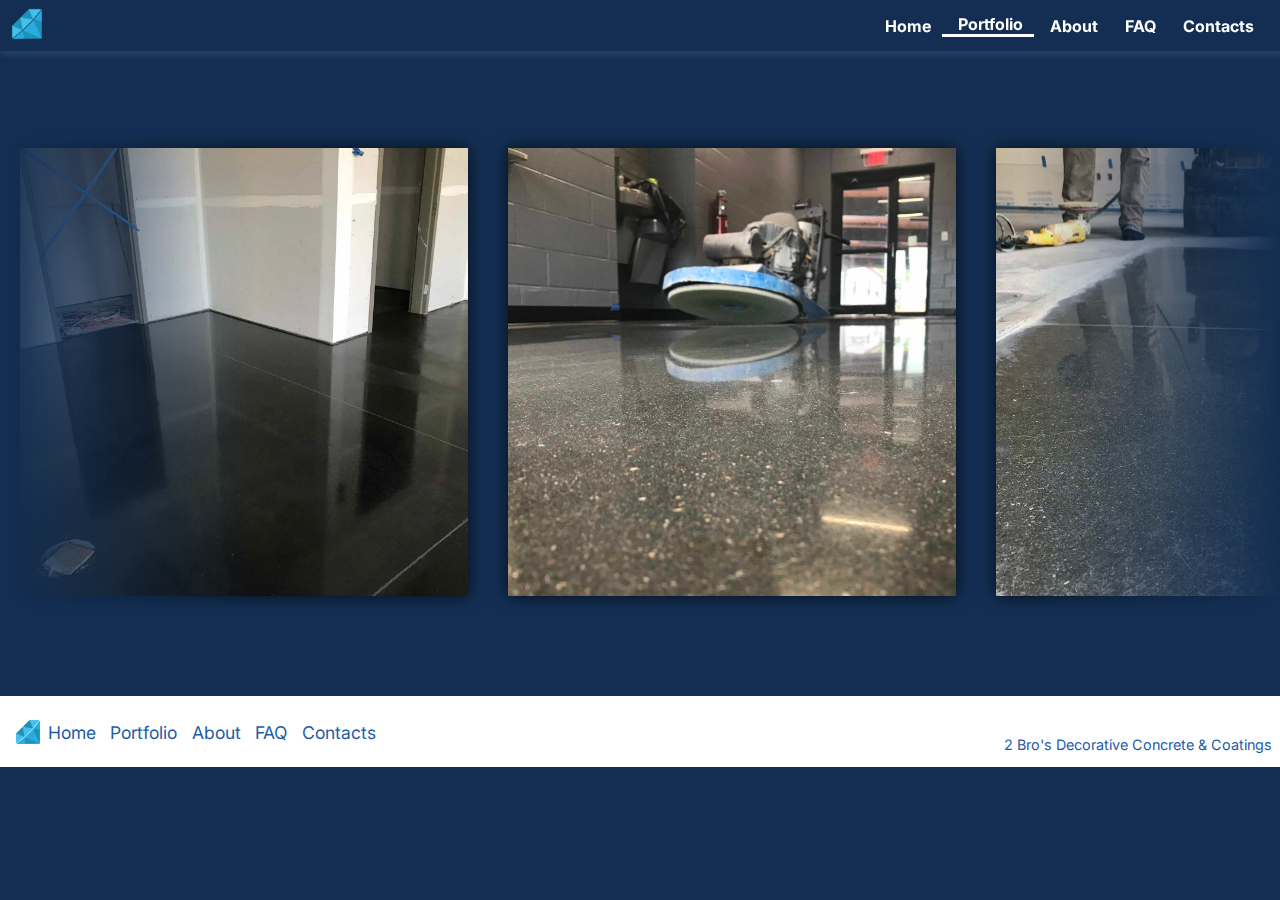
<file: portfolio.html>
<!DOCTYPE html>
    <head>

        <meta charset="UTF-8">
        <meta name="viewport" content="width=device-width, initial=1.0">
        <meta name="description" content="2 Bro's Decorative Concrete and Coatings">
        <meta name="keywords" content="Concrete Polishing, Staining, Epoxy, etc">
        <meta name="author" content="Zach C">
        <title>2Bros Decorative Concrete and Coatings</title>
        <!-- google fonts -->
        <link rel="preconnect" href="https://fonts.googleapis.com">
        <link rel="preconnect" href="https://fonts.gstatic.com" crossorigin>
        <link href="https://fonts.googleapis.com/css2?family=Inter:ital,opsz,wght@0,14..32,100..900;1,14..32,100..900&display=swap" rel="stylesheet">
        <!-- stylesheet -->
         <link href="styles/portfolio.css" rel="stylesheet">
         <link href="styles/Default.css" rel="stylesheet">
         <!-- font awesome cdn -->
         <link rel="stylesheet" href="https://cdnjs.cloudflare.com/ajax/libs/font-awesome/6.5.1/css/all.min.css" 
             integrity="sha512-DTOQO9RWCH3ppGqcWaEA1BIZOC6xxalwEsw9c2QQeAIftl+Vegovlnee1c9QX4TctnWMn13TZye+giMm8e2LwA==" 
            crossorigin="anonymous" referrerpolicy="no-referrer" />
            <script src="scripts/scripts.js" defer></script>
                <link rel="icon" href="images/Logo.ico" type="image/x-icon">
    </head>

<body>
    <!-- overlay for mobile -->
     <div id="overlay">
        <div>
            <i class="fa  fa-times" title="button to close mobile navigation" onclick="off()"></i>
        </div>
        <div class="overlay-text">
            <a href="https://2bros-dcc.com">Home</a>
            <div></div> <a href="portfolio">Portfolio</a>
            <div></div> <a href="about">About</a>
            <div></div> <a href="faq">FAQ</a>
            <div></div> <a href="contacts">Contacts</a>
        </div>

     </div>
    <header>
        <nav class="nav full-nav">
            <div>
                <img src="images/Logo.png" alt="2 Bro's Decorative Concrete & Coatings" onclick="Home()" style="width: 25%;">
            </div>
            <div>
                <a href="https://2bros-dcc.com"><i class="fa-solid fa-house"></i>  Home</a>
                <a href="portfolio"><i class="fa-solid fa-briefcase"></i>  Portfolio</a>
                <a href="about"><i class="fa-solid fa-circle-question"></i>  About</a>
                <a href="faq"><i class="fa-solid fa-clipboard-question"></i>  FAQ</a>
                <a href="contacts"><i class="fa-regular fa-address-book"></i>  Contacts</a>
            </div>
    </nav>
</body>

    <!-- mobile -->
    <nav class="nav mobile-nav">
        <div>
            <img src="images/Logo.png" alt="2 Bro's Decorative Concrete & Coatings" onclick="Home()" style="width: 25%;" load="lazy">
        </div>

        <div>
            <i class="fa-solid fa-bars" title="button to open navigation" onclick="on()"></i>
        </div>

    </nav>

    </header>

    <DIV CLASS="spacer" ></DIV>


    <head>
    <div id="container">
        <div class="portfolio">
            <img class="Image" src="images/2Bros-BlackFloorRoom.png"  alt=""  loading="lazy"></img>
            <img class="Image" src="images/2Bros-PolishedFloor.png"  alt=""  loading="lazy"></img>
            <img class="Image" src="images/2Bros-PolishedPath.png"  alt=""  loading="lazy"></img>
            <img class="Image" src="images/2Bros-StainedFinish.png"  alt=""  loading="lazy"></img>
            <img class="Image" src="images/2Bros-PolishedFloor02.png"  alt=""  loading="lazy"></img>
            <img class="Image" src="images/2Bros-Flake.png"  alt=""  loading="lazy"></img>

            <img class="Image" src="images/2Bros-BlackFloorRoom.png"  alt=""  loading="lazy"></img>
            <img class="Image" src="images/2Bros-PolishedFloor.png"  alt=""  loading="lazy"></img>
            <img class="Image" src="images/2Bros-PolishedPath.png"  alt=""  loading="lazy"></img>
            <img class="Image" src="images/2Bros-StainedFinish.png"  alt=""  loading="lazy"></img>
            <img class="Image" src="images/2Bros-PolishedFloor02.png"  alt=""  loading="lazy"></img>
            <img class="Image" src="images/2Bros-Flake.png"  alt=""  loading="lazy"></img>



        </div>
    </div>
    </head>
  
        <DIV CLASS="spacer" ></DIV>

    <div class="footer-container">
        <!--Footer-->
        <footer>
            
        <div>
            <img class="footer-logo" src="images/Logo.png" alt="2 Bro's Decorative Concrete & Coatings" style="min-width: 40px;  width: 100%;" loading="lazy">
        <div class="links">
            <a href="https://2bros-dcc.com">Home</a>
            <a href="portfolio">Portfolio</a>
            <a href="about">About</a> 
            <a href="faq">FAQ</a>
            <a href="contacts">Contacts</a>
        </div>
        </div>
        <div class="copyright">
            <p><i class="fa-regular fa-copyright"></i>2 Bro's Decorative Concrete & Coatings</p>
        </div>
        </footer>
        </div>
    </body>
        </html>
</file>
<file: styles/styles.css>
body {
    background-color: #132e52;
    margin: 0;
    box-sizing: border-box;
    overflow-y: scroll; /* Enable vertical scrolling */
    overflow-x: hidden; /* Hide horizontal scrollbar if needed */
    transition: filter 0.1s ease;
    color: #DFE7E8;
}

    body strong {
        color: #fff;
        font-weight: 700;
    }
    

main{
    height: 100%;
}

.nav div:nth-child(2) a:nth-child(1) {
    border-style:solid;
    border-top: #ffffff00;
    border-left: #ffffff00;
    border-right: #ffffff00;
   
}


body::-webkit-scrollbar {
    display: none; /* Hide scrollbar for WebKit browsers */
}

/* hero style image */
.hero-container {
    color: #fff;
    font-family: 'Inter';
font-style: normal;
font-weight: 700;
}

.hero-image {
    max-height: 30rem;
    width: 100%;
    display: block;
    z-index:-1;
}


.hero-text {
    position: absolute;
    left: 50%;
    transform: translate(-50%, -210%);
    margin-right: -20rem;

    text-shadow: 
    -1px -1px 0 rgba(0, 0, 0, 0.1),  
     1px -1px 0 rgba(0, 0, 0, 0.1),  
    -1px  1px 0 rgba(0, 0, 0, 0.1),  
     1px  1px 0 rgba(0, 0, 0, 0.1);

}
@media  (max-width: 720px) {
.hero-text {
   margin-top: clamp(1rem, 1.5vw, 2rem);
}
}


.hero-container h4 {
margin-bottom: 0;
position: relative;
top: clamp(2px, .5vw, 10px);
color: #DFE7E8;

font-size: clamp(8px, 1vw, 24px);
}

.hero-container h1 {
    margin-top: 0;
margin-left: -1px;

font-size: clamp(12px, 3vw, 64px);
}




@keyframes btn-hover {

    0%{
        transform: scale(1);
    }
    100%{
    transform: scale(1.5);
    
    }
    
    }


.hero-btn {
display: inline-block;
background: linear-gradient(90deg, #132E52 0%, #2296BF 100%, #25aae1, #4481eb, #04befe, #3f86ed);
box-shadow: 0px 4px 4px rgba(0, 0, 0, 0.25);

font-family: 'Inter';
font-style: normal;
font-weight: 700;
text-align: center;
width: clamp(120px, 14%, 500px);
position: relative;
left: 50%;
transform: translate(-50%, 0);
bottom: clamp(2rem, 9vw, 10rem);
font-size: clamp(8px, 1vw, 24px);
cursor: pointer;
padding-top: 5px;
padding-bottom: 5px;

transform-origin: center;
background-size: 100% 100%;

border-radius: 50px;
transition: all .4s ease-in-out;
    -o-transition: all .4s ease-in-out;
    -webkit-transition: all .4s ease-in-out;
    transition: all .4s ease-in-out;
}


.hero-btn:hover {
    background-position: 100% 100%;
    background-size: 200% 100%;
    -o-transition: all .4s ease-in-out;
    -webkit-transition: all .4s ease-in-out;
    transition: all .4s ease-in-out;

}


.card-container {
    width: 100%;
    perspective: 2000px;
}

/*1st card container*/
.card-child {
display: grid;
padding-left: 10%;
grid-template-columns: repeat(2, 1fr);
    padding-top: clamp(1rem, 10%, 4rem);
    opacity: 0; 

}
.card-child.visible {
    animation: fadeIn .25s forwards; /* Animation details */
    animation-delay: 0.35s;
}

.rightcard {
    padding-left: 0%;
    padding-right: 10%;

}

.card-text {
    grid-column: 1;
    grid-row: 1; 
    max-width: 100%;
    margin-left: 0;
margin-right: 0;
align-content: center;
}
.rightside {
    grid-column: 2;
}


.card-text h1 {
position: relative;

font-size: clamp(10px, 2.25vw, 64px);
line-height: 0px;
font-family: 'Inter';
font-style: normal;
font-weight: 900;
justify-content: center;
text-align: center;
letter-spacing: -0.02em;
color: #FFFFFF;
margin-bottom: clamp(2%, 1vw + 1%, 20%);

}

.fa-phone {
    padding-right: 6%;
}

.card-text ul {
display: grid;
justify-content: center;
padding-left: 0;
font-family: 'Inter';
font-style: normal;
font-weight: 400;
font-size: clamp(8px, 1vw + .15rem, 24px);
line-height: clamp(8px, 3vw, 30px);
margin-top: clamp(10%, 1vw + 3%, 20%);
color: #cad8da;
}

.card-text li {
    padding-bottom: clamp(.3rem, 1vw + .1rem, 1rem);
}

.pricing {
    max-width: 100%;
    position: relative;
    display: flex;
    justify-content: center;
    left: 50%;
    transform: translate(-50%, 0);
    padding: 0;
    font-family: 'Inter';
    font-style: normal;
    font-weight: 400;
}
.pricing li {
    padding-bottom: clamp(.3rem, 1vw + .1rem, 1rem);
    font-size: clamp(8px, 1vw + .15rem, 24px);
}

.pricing h1 {
    color: #fff;
    font-size: clamp(15px, 3vw + .2rem, 64px);
    font-weight: 900;
}

.pText strong {
    color: #fff;
    font-weight: 700;
}

.pText {
    font-size: clamp(8px, 1vw + .15rem, 24px);
}

.finishType h1 {
    max-width: 100%;
    position: relative;
    display: flex;
    justify-content: center;
    left: 50%;
    transform: translate(-50%, 0);
    padding: 0;
    font-family: 'Inter';
    font-style: normal;
    font-weight: 900;
    color: #fff;
    font-size: clamp(15px, 3vw + .2rem, 64px);
    box-shadow: 0 -6px 6px 0 rgba(0, 0, 0, 0.3);
}

.card-text  strong {
    color: #fff;
    font-weight: 700;
}

.card-foot {
    position: relative;
    display: flex;
    font-family: 'Inter';
    font-style: normal;
    font-weight: 800;
    font-size: clamp(8px, 1vw + .15rem, 24px);
    line-height: clamp(8px, 3vw, 30px);
    justify-content: center;
    text-align: center;
    margin-top: clamp(3%, 1vw + 3%, 8%);
    color: #ffffff;
}

.card-image {
position: relative;
display: flex;
left: 25%;
width: 60%;
max-width: 400px;
}



.etc h1{
    position: relative;

font-size: clamp(10px, 2.25vw, 64px);
line-height: 0px;
font-family: 'Inter';
font-style: normal;
font-weight: 900;
justify-content: center;
text-align: center;
letter-spacing: -0.02em;
color: #FFFFFF;
margin-bottom: clamp(2%, 1vw + 1%, 20%);
}

.etc p {
    padding-right: 1rem;
    padding-left: 1rem;
    font-family: 'Inter';
    font-style: normal;
    font-weight: 400;
    font-size: clamp(8px, 1vw + .15rem, 24px);
    line-height: clamp(8px, 3vw, 30px);
    text-align: center;
    margin-top: clamp(5%, 1vw + 2%, 10%);
    color: #cad8da;
}

.call {
    text-decoration: underline;
}

.spacer {
    padding-top: clamp(1rem, 15vw, 10rem);
    padding-bottom: clamp(1rem, 5vw, 10rem);
}



/*slide in animations*/
@keyframes appearRight {
    0%{
       translate: 100rem;
        
    }
    100%{
    }
}

@keyframes appearLeft {
    0%{
        transform: translateX(-100rem);
    }
    100%{
    }
}

@keyframes fadeIn {
    0%{
        opacity: 0;
        transform: rotateX(-80deg);
    }
    40%{
        opacity: 0;
    }
    100%{
        transform: rotateX(0deg);
        opacity: 1;
    }
}

/*
.right {
    animation: appearRight linear;
    animation-timeline: view();
    animation-range: entry 0% cover 30%;
}

.left {
    animation: appearLeft linear;
    animation-timeline: view();
    animation-range: entry 0% cover 30%;
}

.fade {
    animation: fadeIn linear;
    animation-timeline: view();
    animation-range: entry 0% cover 30%;
}

*/
</file>
<file: styles/Default.css>
header {
position: relative; 
z-index: 2;
height: 3rem;
}

.nav {
    background-color: #132e52;
    color: #ffffff;
    display: flex; 
    justify-content: space-between;
    align-items: center;
    padding: .1rem;
    position: fixed;
    width: 100%;
    height: 3rem;
    box-shadow: 0 4px 6px rgba(205, 245, 255, 0.1);
    font-family: 'Inter';
    font-style: normal;
    font-weight: 400;

}

.nav img:nth-child(1) {
cursor: pointer;
}

.nav div:nth-child(2) {
    display: flex;
    align-items: center;
    padding-right: 1rem;
    font-weight: bolder;
}

.nav div:nth-child(2) a {
color:#ffffff;
text-decoration: none;
padding: 0 0.7rem;
}

.nav div:nth-child(2) a {
    padding-left: 1rem;
}

.nav div:nth-child(1) img {
    padding: 0 .5rem;
    scale: 70%;
    padding: 0;
    margin: 0;
}


@media (min-width: 801px) {
    .mobile-nav {
        display: none;
    }
}

@media (max-width: 800px) {
    .full-nav {
        display: none;
    }

    .mobile-nav {
        padding: 0;
    }

    .fa-bars {
        padding: .5rem;
    }
}

.nav {
    color: rgb(255, 255, 255);
  
}


/* overlay */
/* mobile overlay navigation */



#overlay{
    display: none;
    position: fixed;
    width: 100%;
    height: 100%;
    background-color: rgba(0, 0, 0, 0.911);
    z-index: 4;
    font-family: 'Inter';
font-style: normal;
font-weight: 900;
}



.overlay-text {
    text-align: center;
    width: 75%;
    max-width: 300px;
    display: flex;
    flex-direction: column;
    position: relative;
left: 50%;
transform: translate(-50%, 35%);
}

.overlay-text a {
    display: block;
    display: flex;
    justify-content: center;
    background-color: #52525226;
    border-style:double;
    color: #fff;
    font-weight: 600;
    text-decoration: none;
    font-size: 1.5rem;
    padding: .5rem 6.5rem;
    transition: all 200ms ease-in-out;
}
.overlay-text div {
padding-top: 2rem;
}

.fa-times {
    font-size: 2rem;
    color: #fff;
    padding: 1rem;
    transition: all 200ms ease-in-out;
}

.fa-times:hover {
    animation: rotateAnimation 200ms ease-in-out;
}

/* animation */
@keyframes rotateAnimation {
    0% {
        transform: rotate(0deg);
    }

    100% {
        transform: rotate(90deg);
    }
}




/*Footer*/
footer {
background-color: #ffffff;
display: grid;
grid-template-columns: repeat(2, 1fr);
align-items: center;
padding: .5rem;
padding-bottom: 0;
padding-top: 0;
margin: 0;
font-family: 'Inter';
font-style: normal;
font-weight: 400;
}

footer div:nth-child(1) {
    display: grid;
    grid-template-columns: repeat(2, .1fr);
    align-items: center;
}

footer  a {
    display: flex;
    grid-template-rows: repeat(2, 1fr);
    align-items: left;
    text-decoration: none;
    color:#1d5ca5;
    padding-top: .15rem;
    font-size: clamp(4px, 1vw + .3rem, 24px);
}

.links {
    display: grid;
    grid-template-columns: repeat(6, 1fr);
    grid-gap: 0rem clamp(4px, 1vw + .1rem, 50px);
}

footer div:nth-child(1) i {
    margin-right: .5rem;
}

.copyright {
    margin-top: 4%;
    display: flex; 
       color:#1d5ca5;
       font-size: clamp(4px, 1vw + .1rem, 16px);
    justify-content: right;
}


footer div:nth-child(1) img {
    position: relative;
    align-self: flex-start;
transform:scale(0.7);
}
</file>
<file: styles/aboutStyles.css>
body {
    background-color: #132e52;
    margin: 0;
    box-sizing: border-box;
    font-family: 'Inter';
    font-style: normal;
    
}

body {
    height: 100%;
    overflow-y: scroll; /* Enable vertical scrolling */
    overflow-x: hidden; /* Hide horizontal scrollbar if needed */
    transition: filter 0.1s ease;
}

body::-webkit-scrollbar {
    display: none; /* Hide scrollbar for WebKit browsers */
}


.nav div:nth-child(2) a:nth-child(3) {
    border-style:solid;
    border-top: #ffffff00;
    border-left: #ffffff00;
    border-right: #ffffff00;
   
}

/* About html*/
    .about {
        margin-top: 5%;
    }

    .about h1 {
        color: #fff;
        width: 100%;
        margin-bottom: 4rem;
        font-size: 2.5rem;
        text-align: center;
        box-shadow: 0 6px 6px 0 rgba(0, 0, 0, 0.3);
     }

     .about h2 {
        color: #fff;
        text-align: center;
        font-size: clamp(15px, 3vw + .2rem, 42px);
        margin-top: 5rem;
        }

    .about-grid {
        display: grid;
        grid-template-columns: repeat(1, 1fr);
        grid-gap: 1rem;
        width: 75%;
        max-width: 1500px;
        margin: auto;
        grid-gap: 4rem;
        margin-bottom: 2rem;
    }
    
    .about-child {
        display: grid;
        grid-template-columns: repeat(1, 1fr);
        justify-items: left;
        grid-gap: .5rem;
        color: #ffffff;
        border-radius: .5rem;
        padding-left: 1rem;
        padding-right: 1rem;
        box-shadow: 0 2px 8px 0 rgba(0, 0, 0, 0.459);
        cursor: pointer;
        user-select: none; /* For most browsers */
        -webkit-user-select: none; /* For Safari */
        -moz-user-select: none; /* For Firefox */
        -ms-user-select: none; /* For Internet Explorer/Edge */
    }
   
    .about-child h2:nth-child(1) {
        margin: 0;
        margin-bottom: .5rem;
    }
    
    
    .LDescription li {
        color: #cad8da;
        font-size: clamp(8px, 1vw + .15rem, 24px);
        margin-top: 1;
        padding-bottom: 1rem;
        user-select: none; /* For most browsers */
        -webkit-user-select: none; /* For Safari */
        -moz-user-select: none; /* For Firefox */
        -ms-user-select: none; /* For Internet Explorer/Edge */
    }

    .LDescription {
        display: none;
        padding-left: 1rem;
        padding-right: 1rem;
    }

    .LDescription strong {
        color: #e2e2e2;
    }

    .spacer {
        padding-top: clamp(1rem, 5vw, 5rem);
        padding-bottom: clamp(1rem, 1vw, 5rem);
    }


        /*sends footer to bootom of the page*/
        .footer-container {
            padding-top: 5rem;
            display: flex;
            flex-direction: column;
            justify-content: flex-end;
            width: 100%;
            height: 100%;
        }
/*
     footer {
    position: fixed;
    bottom: 0;
    left: 0;
    right: 0;
    }
    */
</file>
<file: styles/contactStyles.css>
body {
    background-color: #132e52;
    margin: 0;
    box-sizing: border-box;
    font-family: 'Inter';
    font-style: normal;
}

body {
    height: 100%;
    overflow-y: scroll; /* Enable vertical scrolling */
    overflow-x: hidden; /* Hide horizontal scrollbar if needed */
    transition: filter 0.1s ease;
}

body::-webkit-scrollbar {
    display: none; /* Hide scrollbar for WebKit browsers */
}

.nav div:nth-child(2) a:nth-child(5) {
    border-style:solid;
    border-top: #ffffff00;
    border-left: #ffffff00;
    border-right: #ffffff00;
   
}

.spacer {
    padding-top: clamp(1rem, 15vw, 2rem);
    padding-bottom: clamp(1rem, 5vw, 5rem);
}

.headertext {
    box-shadow: 0 6px 6px 0 rgba(0, 0, 0, 0.3);
    margin-top: 0;
    padding-top: 0;
}

.headertext h1 {
    font-size: 2.5rem;
    text-align: center;
    color: #fff;
    margin-top: 0;
    padding-top: 0;
}

/* Contacts html*/
.contacts h1 {
    font-size: 2.5rem;
    text-align: center;
    color: #fff;
    transform: translate(0, -.8rem);
    }



    .contacts-grid {
        display: grid;
        grid-template-columns: repeat(2, 1fr);
        grid-gap: 12%;
        padding: 0 1rem 1rem 1rem;
        max-width: 900px;
        margin: auto;
    }
    
    .contacts-child {
        display: grid;
        grid-template-columns: repeat(1, 1fr);
        justify-items: center;
        grid-gap: .5rem;
        color: #fff;
        background-color: rgba(0, 0, 0, 0.329);
        border-radius: .5rem;
        padding: .5rem 0;
        box-shadow: 0 10px 10px 0 rgba(0, 0, 0, 0.459);
    }

    .contacts-child h5{
        width: 100%;
        text-align: left;
        color: #cad8da;
        text-decoration: underline;
    }
    
    .contacts-child h3{
        padding-right: 3rem;

    }

    .phone {
        display: flex;

    }

form {
    background-color: #292929cb;
    display: flex;
    flex-direction: column;
    max-width: 700px;
    padding: 1.5rem;
    justify-content: center;
    margin: 0 1rem;
    background-color: rgba(0, 0, 0, 0.329);
    border-radius: .5rem;
    box-shadow: 0 10px 10px 0 rgba(0, 0, 0, 0.459);
}

textarea {
    margin: 0;
    padding: 0;
    position: relative;
    left: 50%;
    transform: translate(-50%, 0);
    width: 100%;
    max-width: 700px;
    resize: none;
}

    .emailContainer{
        max-width: 700px;
        position: relative;
       left: 50%;
       transform: translate(-50%, 0);
    }

    .messageText  {
        position: relative;
        font-family: 'Inter';
        font-style: normal;
        font-weight: 400;

        line-height: clamp(8px, 3vw, 30px);
        text-align: center;
        margin-top: 0;
        color: #cad8da;
    }

    .messageText input {

        padding: 2px; /* Add some padding */
        box-sizing: border-box; /* Include padding in width and height */
    }

    .emailContainer h1 {
        font-size: clamp(20px, 2vw + .2rem, 64px);
    }

form button {
    font-family: 'Inter';
    font-style: normal;
    font-weight: 700;
    max-width: 30%;
    position: relative;
    left: 50%;
    transform: translate(-50%, 0);
    cursor: pointer;
    padding: .5rem 1rem;
    display: inline-block;
    background: linear-gradient(90deg, #132E52 0%, #2296BF 100%, #25aae1, #4481eb, #04befe, #3f86ed);
    box-shadow: 0px 4px 4px rgba(0, 0, 0, 0.25);
    color: #fff;
    border-radius: 50px;
    border-style: none;

}

@media (max-width: 500px) {
form button {
    font-size: clamp(6px, 1vw + .25rem, 24px);
}
}
@media (max-width: 600px) {
.messageText {
    font-size: clamp(8px, 1vw + .3rem, 24px);
}
.messageText input {
    max-width: clamp(50px, 10vw + 1rem, 200px); /* Allow it to expand */
    font-size: clamp(6px, 1vw + -.15rem, 24px);

    max-height: clamp(6px, 10vw + 1rem, 20px);
}
textarea {
   height: clamp(80px, 3vw + 1rem, 150px);
}
}


  /*sends footer to bootom of the page*/
  .footer-container {
    padding-top: 5rem;
    display: flex;
    flex-direction: column;
    justify-content: flex-end;
    width: 100%;
    height: 100%;
}


 /*
     footer {
    position: fixed;
    bottom: 0;
    left: 0;
    right: 0;
    }
*/
    @media (max-width: 767px) {
.contacts-grid {
    grid-template-columns: repeat(1, 1fr);
}

    }
</file>
<file: styles/faq.css>
body {
    background-color: #132e52;
    margin: 0;
    box-sizing: border-box;
    font-family: 'Inter';
    font-style: normal;
    
}

body {
    height: 100%;
    overflow-y: scroll; /* Enable vertical scrolling */
    overflow-x: hidden; /* Hide horizontal scrollbar if needed */
    transition: filter 0.1s ease;
}

body::-webkit-scrollbar {
    display: none; /* Hide scrollbar for WebKit browsers */
}


.nav div:nth-child(2) a:nth-child(4) {
    border-style:solid;
    border-top: #ffffff00;
    border-left: #ffffff00;
    border-right: #ffffff00;
   
}

/* faq html*/


    .faq {
        margin-top: 5%;
    }

    .faq h1 {
       color: #fff;
       width: 100%;
       margin-bottom: 4rem;
       font-size: 2.5rem;
       text-align: center;
       box-shadow: 0 6px 6px 0 rgba(0, 0, 0, 0.3);
    }

    .faq h2 {
        color: #fff;
        text-align: center;
        font-size: clamp(15px, 3vw + .2rem, 42px);
        margin-top: 5rem;
    }


    .faq-grid {
        display: grid;
        grid-template-columns: repeat(1, 1fr);
        grid-gap: 1rem;
        width: 75%;
        max-width: 1500px;
        margin: auto;
        grid-gap: 4rem;
        margin-bottom: 2rem;
    }
    
    .faq-child {
        display: grid;
        grid-template-columns: repeat(1, 1fr);
        justify-items: left;
        grid-gap: .5rem;
        color: #ffffff;
        border-radius: .5rem;
        padding-left: 1rem;
        padding-right: 1rem;
        box-shadow: 0 2px 8px 0 rgba(0, 0, 0, 0.459);
        cursor: pointer;
        user-select: none; /* For most browsers */
        -webkit-user-select: none; /* For Safari */
        -moz-user-select: none; /* For Firefox */
        -ms-user-select: none; /* For Internet Explorer/Edge */
    }



    .LDescription {
        display: none;
        padding-left: 1rem;
        padding-right: 1rem;
    }

   
    .faq-child h2:nth-child(1) {
        margin: 0;
        margin-bottom: .5rem;
    }
    

    .LDescription li {
        color: #cad8da;
        font-size: clamp(8px, 1vw + .15rem, 24px);
        
        padding-bottom: 1rem;
        user-select: none; /* For most browsers */
        -webkit-user-select: none; /* For Safari */
        -moz-user-select: none; /* For Firefox */
        -ms-user-select: none; /* For Internet Explorer/Edge */

    }

    .LDescription strong {
        color: #e2e2e2;
    }


    .spacer {
        padding-top: clamp(1rem, 5vw, 5rem);
        padding-bottom: clamp(1rem, 1vw, 5rem);
    }


  /*sends footer to bootom of the page*/
        .footer-container {
            padding-top: 5rem;
            display: flex;
            flex-direction: column;
            justify-content: flex-end;
            width: 100%;
            height: 100%;
        }
</file>
<file: styles/portfolio.css>
body {
    background-color: #132e52;
    font-family: 'Inter';
    font-style: normal;
    margin: 0;

}

body {
    overflow-y: scroll; /* Enable vertical scrolling */
    overflow-x: hidden; /* Hide horizontal scrollbar if needed */
    transition: filter 0.1s ease;
}

body::-webkit-scrollbar {
    display: none; /* Hide scrollbar for WebKit browsers */
}

.nav div:nth-child(2) a:nth-child(2) {
    border-style:solid;
    border-top: #ffffff00;
    border-left: #ffffff00;
    border-right: #ffffff00;
   
}

.spacer {
    padding-top: clamp(1rem, 5vw, 5rem);
    padding-bottom: clamp(1rem, 1vw, 5rem);
}

#container {
    width: 100%;
    overflow-x: hidden;
    -webkit-mask: linear-gradient( 90deg, transparent, white 20%, white 80%, transparent);
    mask: linear-gradient(90deg, transparent, white 20%, white 80%, transparent);
}

.portfolio{
display: flex;
animation-name: infiniteScroll;
animation-duration: 20s;
animation-iteration-count: infinite;
animation-timing-function: linear;
}


.portfolio img {
    white-space: nowrap;
    width: 35%;
    box-shadow: 0 0px 15px 0 rgba(0, 0, 0, 0.7);
}

.Image {
    margin: 20px;
}
/*add 35% to translateX for each image*/

@keyframes infiniteScroll {
    from {transform: translateX(0) }
    to {transform: translateX(calc(0px - 210% - 240px));}
  }

  
@media (max-width: 700px) {
    .Image {
        margin: 15px;
    }
    @keyframes infiniteScroll {
        from {transform: translateX(0) }
        to {transform: translateX(calc(0px - 210% - 180px));}
      }

}

@media (max-width: 500px) {
    .Image {
        margin: 10px;
    }
    .portfolio img {
        width: 70%;
        box-shadow: 0 0px 5px 0 rgba(0, 0, 0, 0.7);
    }
    @keyframes infiniteScroll {
        from {transform: translateX(0) }
        to {transform: translateX(calc(0px - 420% - 120px));}
      }

}

@media (max-width: 320px) {
    .Image {
        margin: 5px;
    }
    @keyframes infiniteScroll {
        from {transform: translateX(0) }
        to {transform: translateX(calc(0px - 420% - 60px));}
      }

}

}
    /*sends footer to bootom of the page*/
    .footer-container {
        display: flex;
        flex-direction: column;
        justify-content: flex-end;
        width: 100%;
        height: 100%;
        padding-top: 5rem;
    }
</file>
